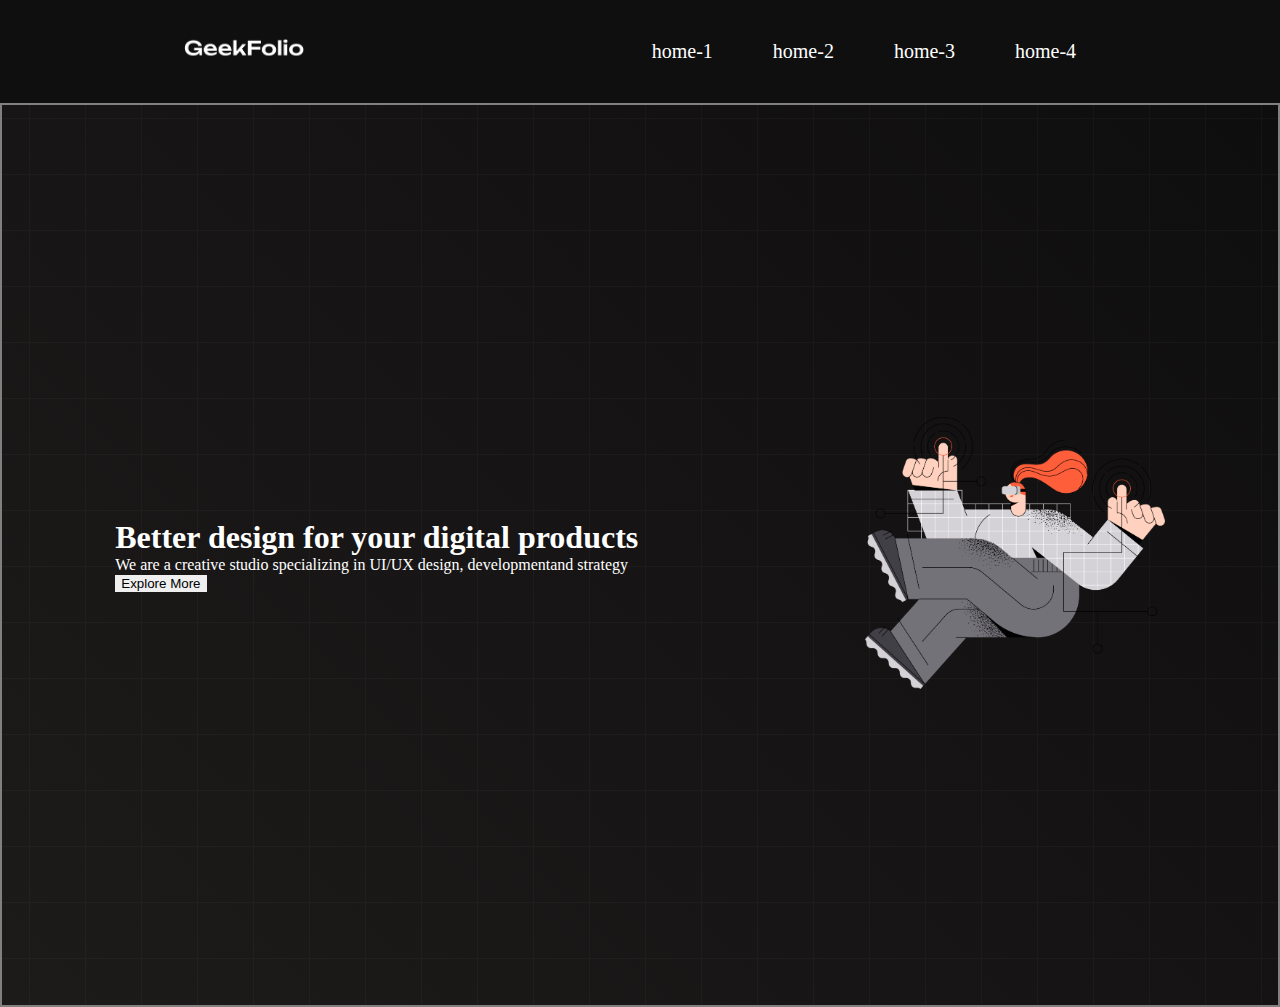
<file: digital-products-b8/index.html>
<!DOCTYPE html>
<html lang="en">
<head>
    <meta charset="UTF-8">
    <meta name="viewport" content="width=device-width, initial-scale=1.0">
    <title>Document</title>
    <link rel="stylesheet" href="style.css">
</head>
<body>
  <header>
    <nav>
    <div class="manus-container">
        <div class="logo">
            <img class="logo-photo" src="./logo/logo-light.png" alt="">
        </div>
        <div class="manus">
            <li class="item">home-1</li>
            <li class="item">home-2</li>
            <li class="item">home-3</li>
            <li class="item">home-4</li>
        </div>
    </div>
    </nav>
  </header>
  <main>
    <!-- this is a comment section -->
    <section>
        <div class="banner-container">
            <div class="banner-text">
                <h1>Better design for your digital products</h1>
                <p> We are a creative studio specializing in UI/UX design, developmentand strategy</p>
                <button>Explore More</button>  
            </div>
            <div class="banner-photo">
                <img class="banner-img" src="images/banner.png" alt="">
            </div>
        </div>
    </section>
  </main>
  <footer>

  </footer>
</body>
</html>
</file>
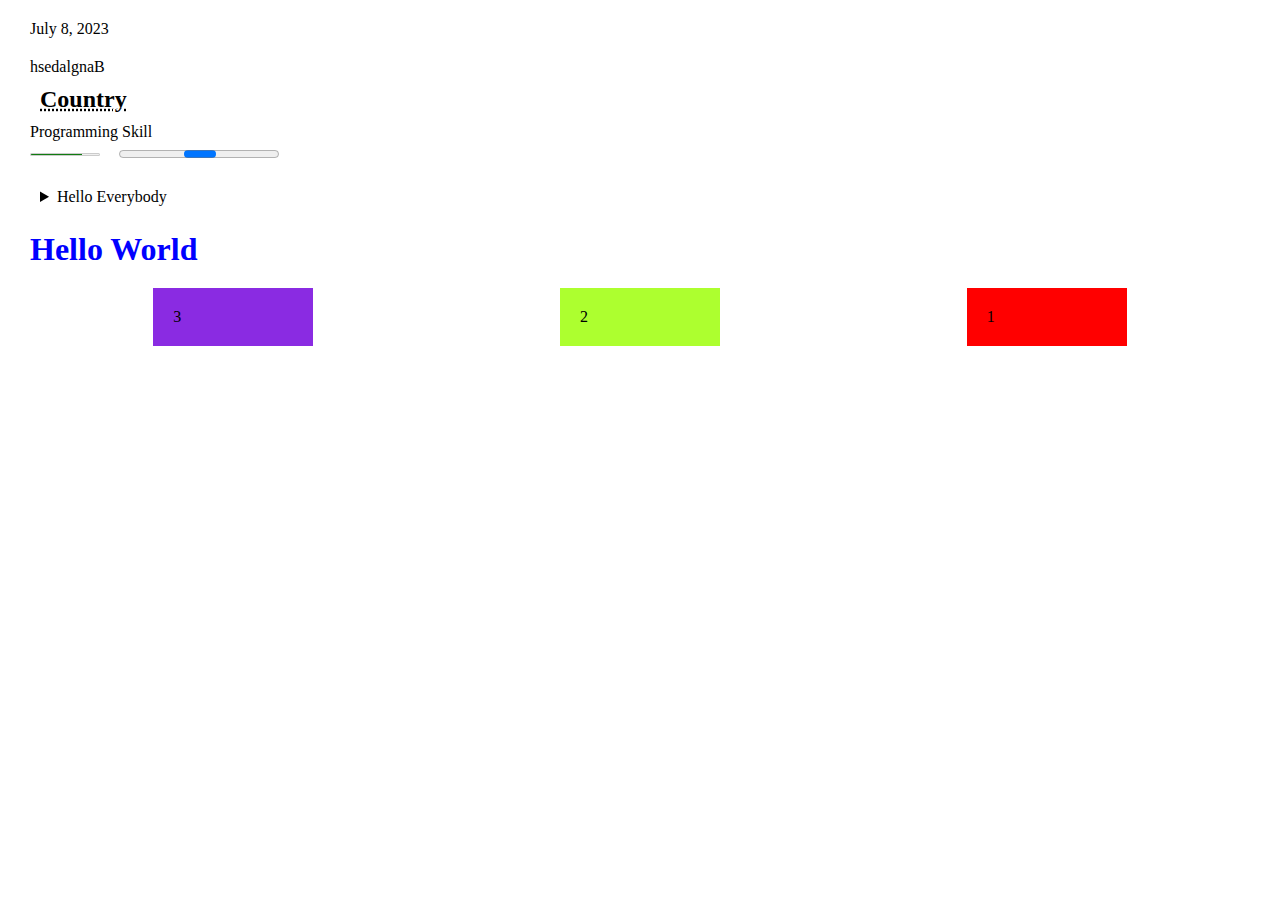
<file: digital-products-b8/test.html>
<!DOCTYPE html>
<html lang="en">
<head>
    <meta charset="UTF-8">
    <meta name="viewport" content="width=device-width, initial-scale=1.0">
    <title>Digital Product Page</title>
    <link rel="stylesheet" href="test.css">
</head>
<body>
    <time datetime="2020-06-15">July 8, 2023</time>
    <h1></h1>
    <bdo dir="rtl">Bangladesh</bdo>
    <h2><abbr title="This is Bangladesh">Country</abbr></h2> 
    <label for="disk">Programming Skill</label><br>
    <meter id="disk" value=".75"></meter> 
    <progress id=""></progress>
    <details>
        <summary>Hello Everybody</summary>
        <p>Lorem ipsum dolor sit amet consectetur adipisicing elit. At corrupti, soluta excepturi tenetur asperiores fugiat consequatur consequuntur, libero quam rerum amet odit rem deserunt. Repellendus eum autem harum corrupti voluptatum?</p>
    </details>
    <h1 class="test">Hello World</h1>
    <div class="container">
        <div class="box">
            1
        </div>
        <div class="box2">
            2
        </div>
        <div class="box3">
            3
        </div>
    </div>
</body>
</html>
</file>
<file: digital-products-b8/style.css>
* {
    margin: 0px;
    border: 0px;
}
.manus-container {
    background-color: rgb(15, 15, 15);
    padding: 20px;
    color: white;
    list-style: none;
    display: flex;
    align-items: center;
    justify-content: space-around;
}
.logo-photo {
    width: 120px;
}
.manus {
    display: flex;
    gap: 20px;
}
.item {
    margin: 10px;
    padding: 10px;
    font-size: 20px;
    cursor: pointer;
}
.item:hover{
    color: aquamarine;
}
.banner-container {
    display: flex;
    justify-content: space-around;
    height: 100vh;
    border: 2px solid gray;
    color : white;
    align-items: center;
    background-image: url("./images/background.png"), linear-gradient(45deg, rgb(29, 26, 26), rgb(15, 14, 14));
}
.banner-img {
    width: 300px;
}
.title {
    font-size: 50px;
    font-weight: bold;
}
</file>
<file: digital-products-b8/test.css>
* {
    margin: 5px;
    padding: 5px;
}
.test {
    color: blue;
    cursor: url("https://s3-us-west-2.amazonaws.com/s.cdpn.io/4273/hobbiton-lake.jpg"), auto;
}
.container {
    display: flex;
    justify-content: space-around;
    align-items: center;
    align-content: space-between;
    flex-direction: row-reverse;
}
.box{
    padding: 20px;
    background-color: red;
    width: 120px;

}
.box2 {
    padding: 20px;
    width: 120px;
    background-color: greenyellow;
}
.box3 {
    padding: 20px;
    width: 120px;
    background-color: blueviolet;
}
</file>
